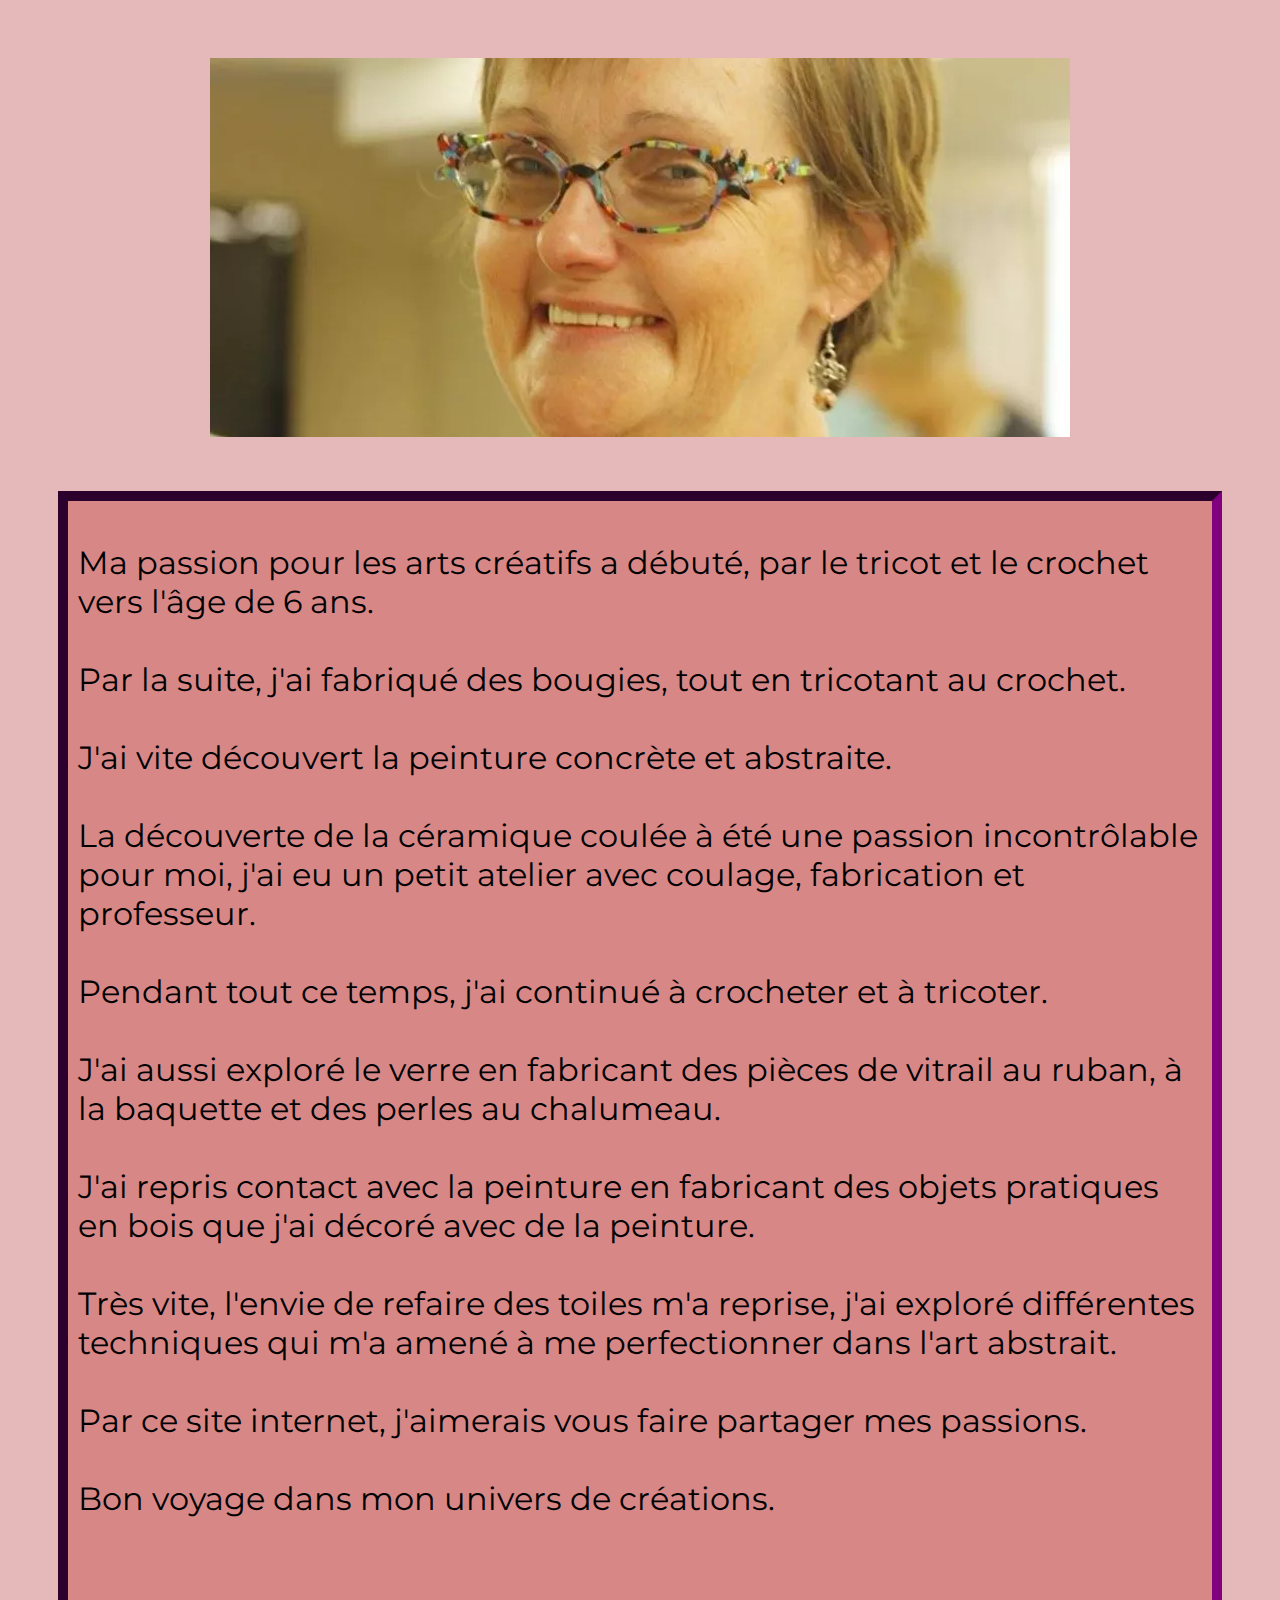
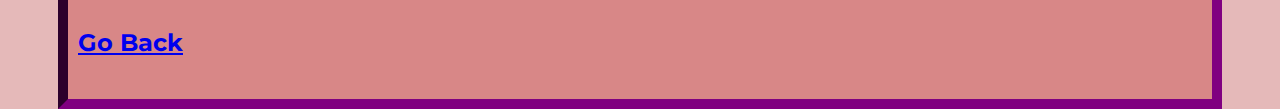
<file: creatrice.html>
<!DOCTYPE html>
<html>
<head>
	<title>A propos de la créatrice</title>
	<meta charset="utf-8">
    <meta name="viewport" content="width=device-width, initial-scale=1, shrink-to-fit=no">
	<link href="https://fonts.googleapis.com/css2?family=Montserrat:ital,wght@1,900&display=swap" rel="stylesheet">
	<link rel="stylesheet" href="https://cdn.jsdelivr.net/npm/bootstrap@4.5.3/dist/css/bootstrap.min.css" integrity="sha384-TX8t27EcRE3e/ihU7zmQxVncDAy5uIKz4rEkgIXeMed4M0jlfIDPvg6uqKI2xXr2" crossorigin="anonymous">
	<link rel="stylesheet" type="text/css" href="style2.css">
	<header>
		<img src="Jojo1.jpg">
	</header>
</head>
<body>
	<div class="box  col-sm-9 col-md-9 col-lg-9"><p>
	Ma passion pour les arts créatifs a débuté, par le tricot et le crochet vers l'âge de 6 ans.<br><br>Par la suite, j'ai fabriqué des bougies, tout en tricotant au crochet.<br><br>J'ai vite découvert la peinture concrète et abstraite.<br><br>La découverte de la céramique coulée à été une passion incontrôlable pour moi, j'ai eu un petit atelier avec coulage, fabrication et professeur. <br><br>Pendant tout ce temps, j'ai continué à crocheter et à tricoter.<br><br>J'ai aussi exploré le verre en fabricant des pièces de vitrail au ruban, à la baquette et des perles au chalumeau.<br><br>J'ai repris contact avec la peinture en fabricant des objets pratiques en bois que j'ai décoré avec de la peinture.<br><br>Très vite, l'envie de refaire des toiles m'a reprise, j'ai exploré différentes techniques qui m'a amené à me perfectionner dans l'art abstrait.<br><br>Par ce site internet, j'aimerais vous faire partager mes passions.<br><br>Bon voyage dans mon univers de créations.<br><br><br><h2><p><div><a href = "index.html">Go Back </a></div></p></h2>
	</p></div>

</body>

</html>
</file>
<file: style2.css>
body, 
html {

	width: 100%;
	height: 100%;
	display: flex;
	flex-wrap:wrap;
	justify-content: center; 
	font-family: 'Montserrat', sans-serif;
	background:  center;
  -webkit-background-size: cover;
  -moz-background-size: cover;
  -o-background-size: cover;
  background-size: cover;
}
body{
	background-color: #ce7b7b87;
}

header{
	margin-top: 50px;
}	
  

p{
	font-size: 2rem;
}

.box{
	flex-wrap: wrap;
	
	border: 10px inset purple ;
	padding: 10px;
	margin: 50px;
	background-color: rgba(187, 21, 21, 0.3);
	}
</file>
